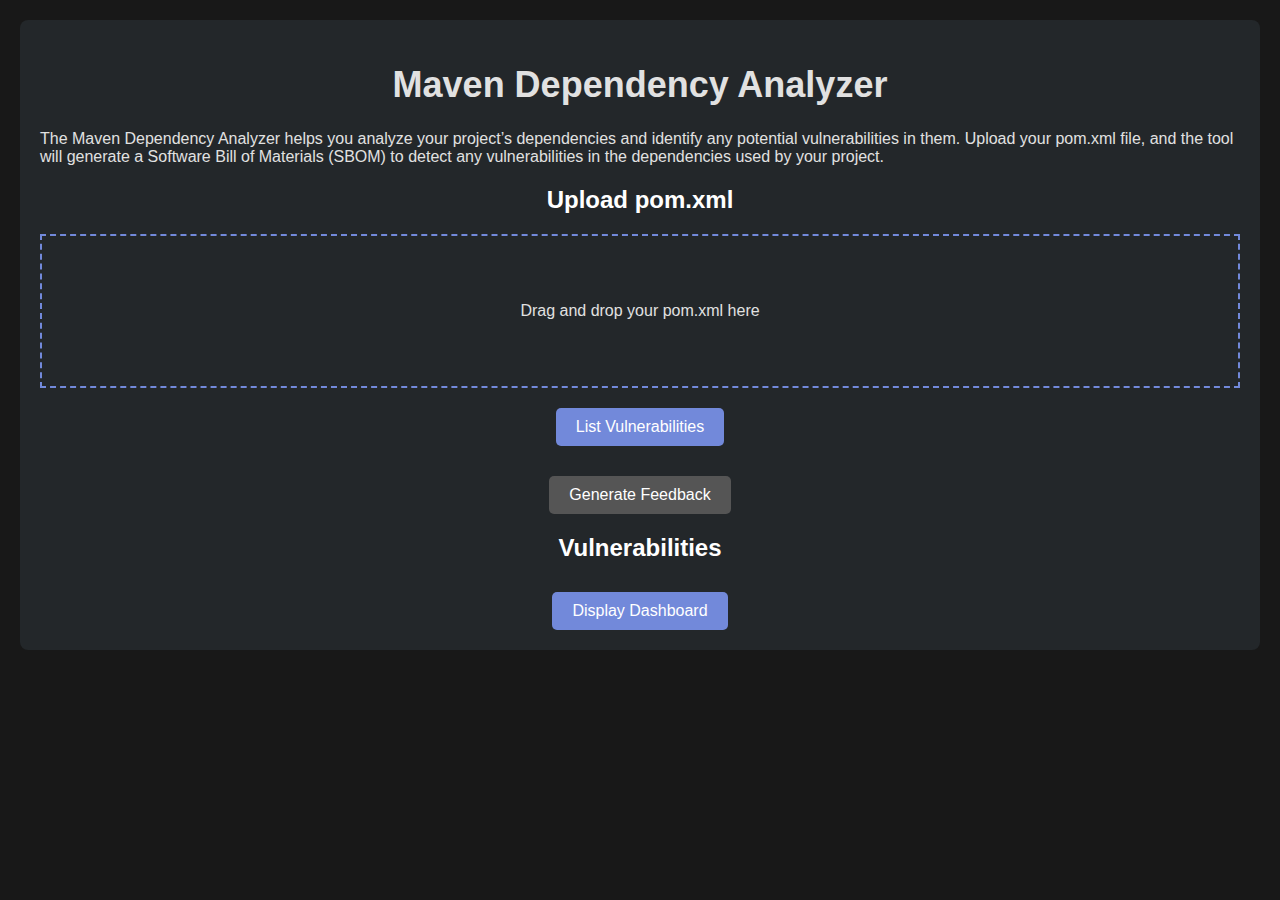
<file: index.html>
<!DOCTYPE html>
<html lang="en">
<head>
  <meta charset="UTF-8">
  <meta name="viewport" content="width=device-width, initial-scale=1.0">
  <title>Maven Dependency Analyzer</title>
  <link rel="stylesheet" href="style.css">
</head>
<body>
  <div class="container">
    <header>
      <h1>Maven Dependency Analyzer</h1>
      <p>The Maven Dependency Analyzer helps you analyze your project’s dependencies and identify any potential vulnerabilities in them. Upload your pom.xml file, and the tool will generate a Software Bill of Materials (SBOM) to detect any vulnerabilities in the dependencies used by your project.</p>
    </header>
    <main>
      <div class="upload-section">
        <h2>Upload pom.xml</h2>
        <div class="dropbox" id="dropbox" ondrop="drop(event)" ondragover="allowDrop(event)">
          <p>Drag and drop your pom.xml here</p>
        </div>
        <input type="file" id="fileInput" style="display: none;" />
        <button id="uploadBtn" class="btn">List Vulnerabilities</button>
      </div>

      <div class="vulnerabilities-section">
        <button id="generateFeedbackBtn" class="btn" disabled>Generate Feedback</button>
        <div id="loadingSpinner" class="spinner" style="display: none;"></div>
        <h2>Vulnerabilities</h2>
        <ul id="vulnerabilitiesList"></ul>
        <div id="aiFeedback" class="ai-feedback" style="display: none;"></div>
      </div>

      <div class="dashboard-section">
        <button id="displayDashboardBtn" class="btn">Display Dashboard</button>
      </div>
    </main>
  </div>

  <script src="script.js"></script>
</body>
</html>
</file>
<file: style.css>
/* Global styles */
body {
  font-family: 'Arial', sans-serif;
  background-color: #181818;
  color: #e1e1e1;
  margin: 0;
  padding: 0;
}

.container {
  max-width: 1200px;
  margin: 20px auto;
  padding: 20px;
  background-color: #23272a;
  border-radius: 8px;
}

header h1 {
  text-align: center;
  font-size: 36px;
}

button {
  background-color: #7289da;
  color: white;
  border: none;
  padding: 10px 20px;
  border-radius: 5px;
  cursor: pointer;
  font-size: 16px;
  transition: background-color 0.3s ease;
}

button:hover {
  background-color: #5c6ad3;
}

button:disabled {
  background-color: #555;
  cursor: not-allowed;
}

h2 {
  color: #fff;
}

.upload-section {
  text-align: center;
  margin-bottom: 30px;
}

.dropbox {
  border: 2px dashed #7289da;
  padding: 50px;
  margin-bottom: 20px;
  cursor: pointer;
}

.vulnerabilities-section {
  margin-top: 30px;
  text-align: center;
}

.spinner {
  border: 4px solid #f3f3f3;
  border-top: 4px solid #7289da;
  border-radius: 50%;
  width: 30px;
  height: 30px;
  animation: spin 2s linear infinite;
}

@keyframes spin {
  0% { transform: rotate(0deg); }
  100% { transform: rotate(360deg); }
}

.ai-feedback {
  background-color: #2f3136;
  padding: 20px;
  border-radius: 8px;
  margin-top: 20px;
  text-align: left;
}

.dashboard-section {
  margin-top: 30px;
  text-align: center;
}
</file>
